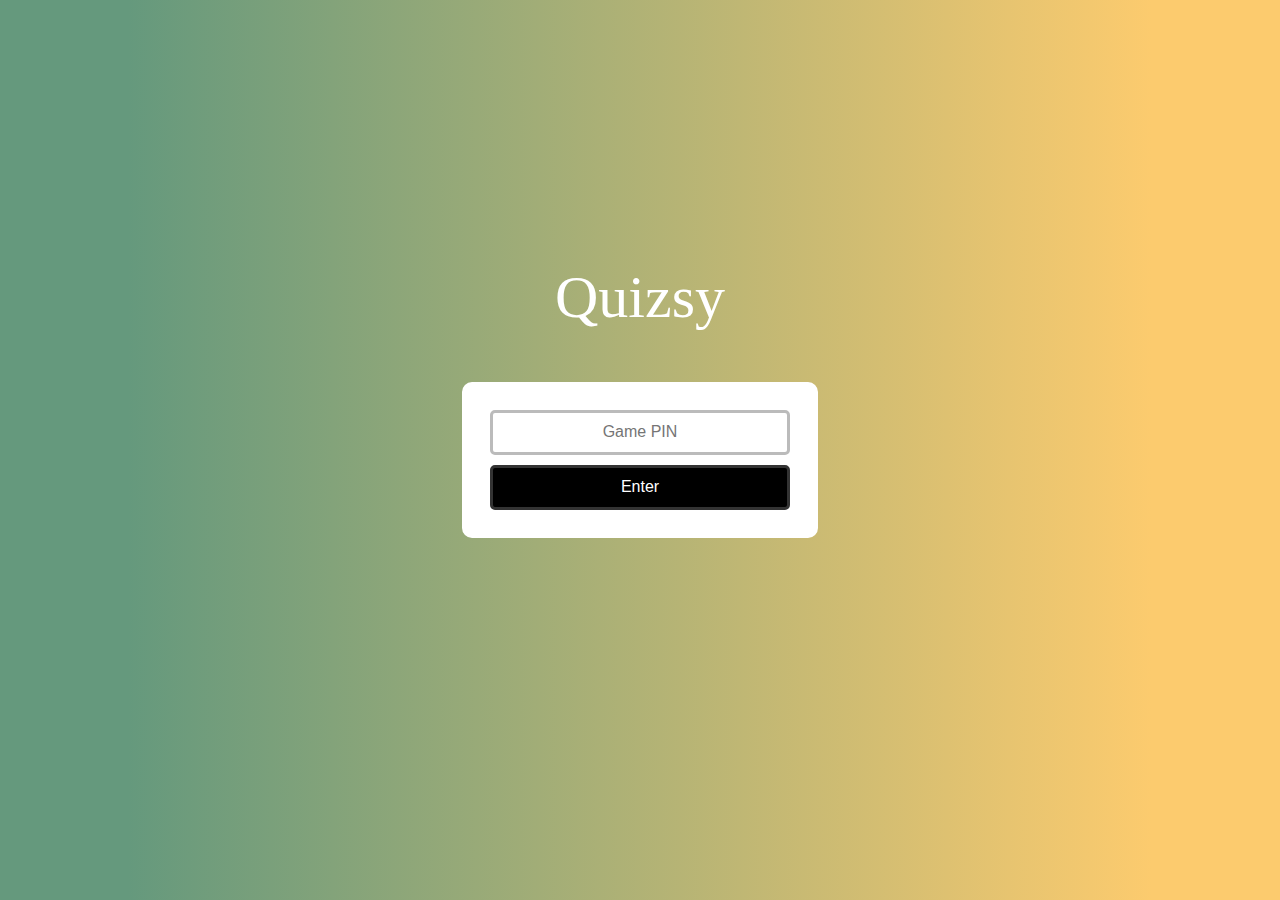
<file: src/main/webapp/getInGame.html>
<!DOCTYPE html>
<html lang="en">
  <head>
    <meta charset="UTF-8" />
    <meta name="viewport" content="width=device-width, initial-scale=1.0" />
    <title>Quizsy</title>
    <link rel="stylesheet" href="./stylesGetInGame.css" />
  </head>
  <body>
    <div class="sessPin">
      <div class="sessPin-Title">Quizsy</div>
      <div class="sessPin-container">
        <input class="sessPin-Pin" placeholder="Game PIN"></input>
         <a href="setNickname.html">
            <button class="sessPin-button">Enter</button>
        </a>
      </div>
    </div>
  </body>
</html>
</file>
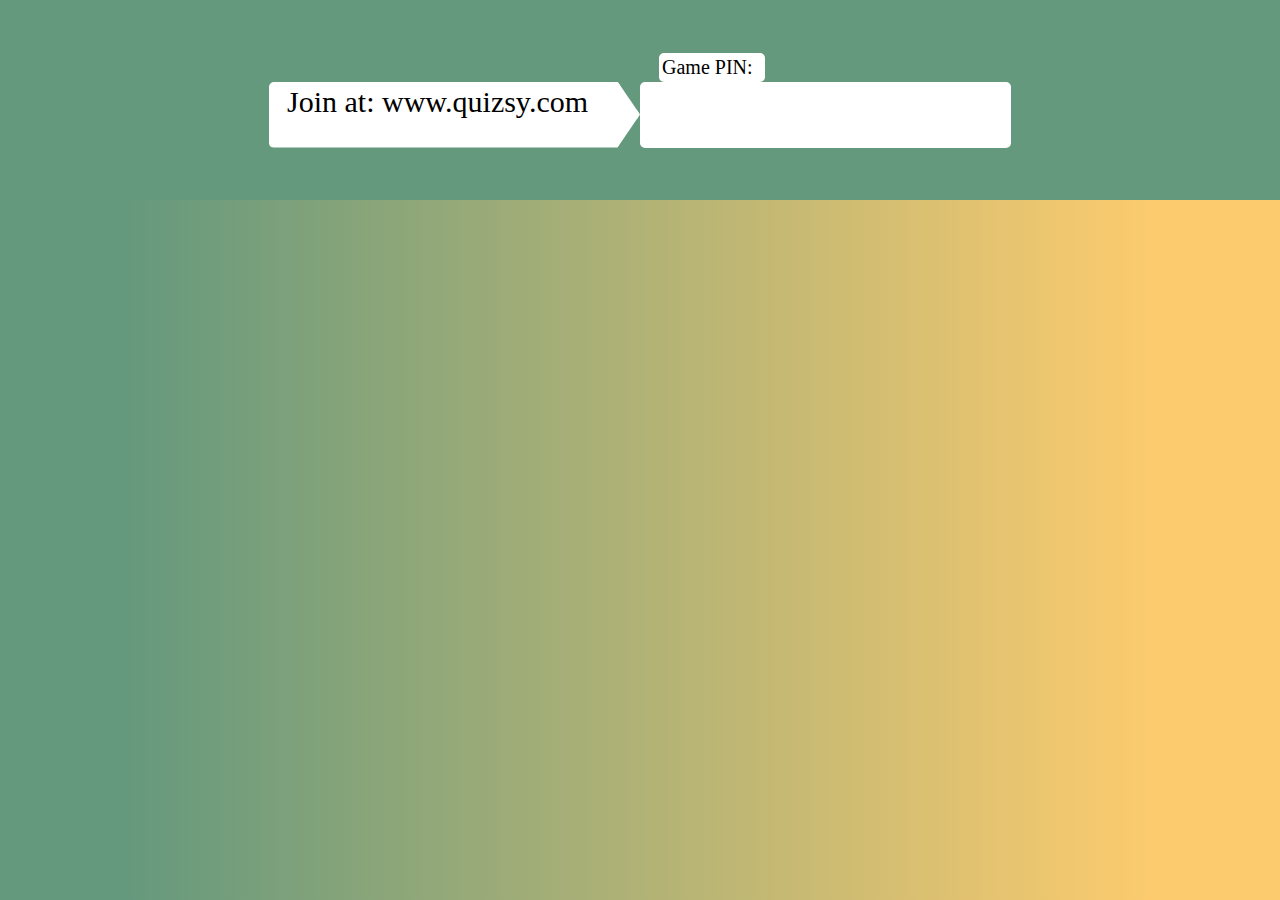
<file: src/main/webapp/homePage.html>
<!DOCTYPE html>
<html lang="en">
  <head>
    <meta charset="UTF-8" />
    <meta name="viewport" content="width=device-width, initial-scale=1.0" />
    <title>Quizsy</title>
    <link rel="stylesheet" href="./stylesHomePage.css" />
  </head>
  <body>
    <div class="info">
      <div class="info-sessPinSection">
        <div class="sessPinSection-Title">Game PIN:</div>
        <div class="info-sessPinSection-content">
          <div class="info-Url-container">
            <div class="info-Url">Join at: www.quizsy.com</div>
          </div>
          <div class="sessPinSection-Pin"></div>
        </div>
      </div>
    </div>

    
  </body>
</html>
</file>
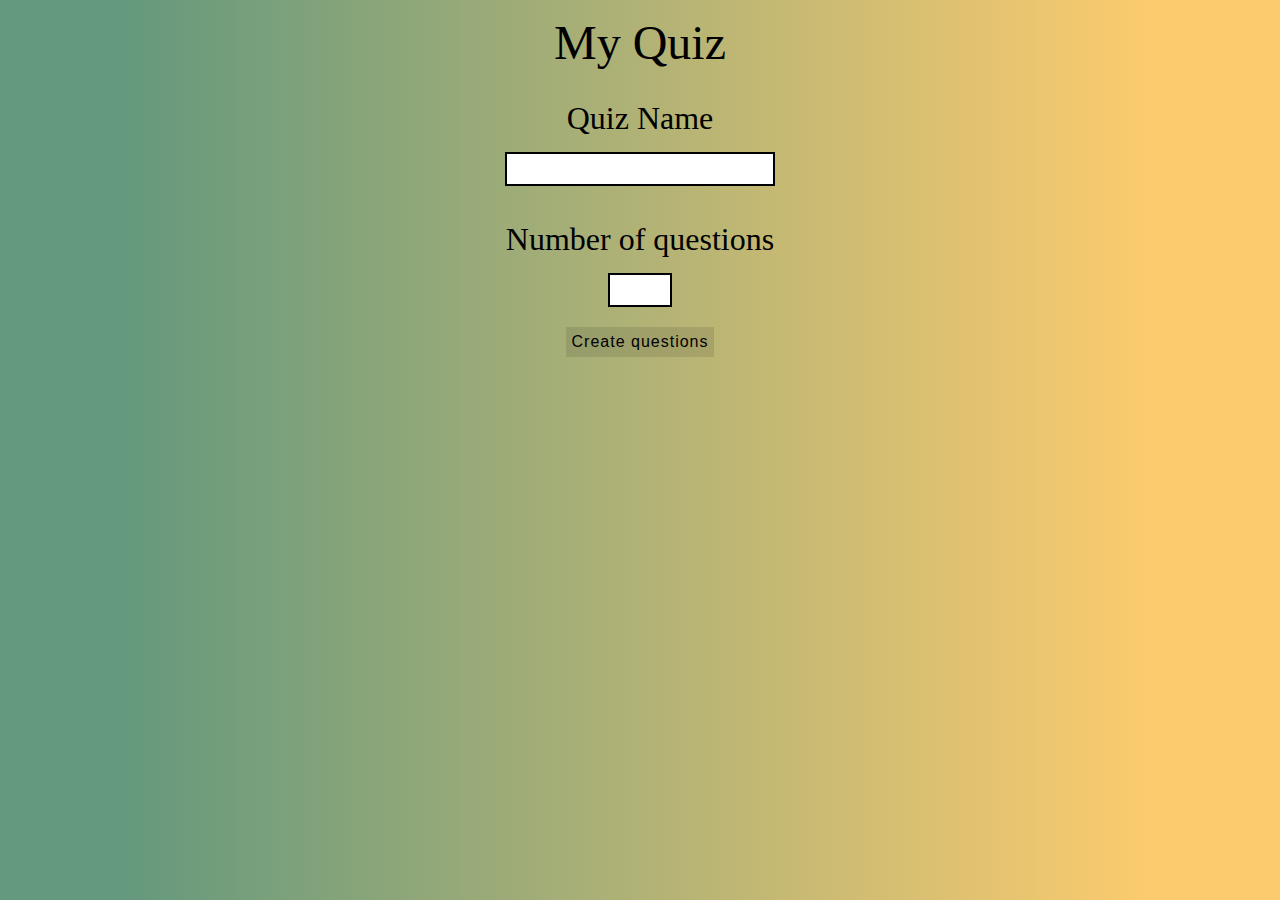
<file: src/main/webapp/indexTeacher.html>
<!DOCTYPE html>
<html>
  <head>
    <meta charset="UTF-8">

    <title>Teacher View</title>
    <link rel="stylesheet" href="styleTeacher.css">
    <link rel="preconnect" href="https://fonts.gstatic.com">
    <link href="https://fonts.googleapis.com/css2?family=Montserrat:ital,wght@0,300;0,400;0,500;0,600;0,700;1,800;1,900&display=swap" rel="stylesheet">
    
  </head>
  <body>
    <div class="num_question">
      <h1>My Quiz</h1>
      
      <h2>Quiz Name</h2>
      <input type="text" id="idNameQuiz">
      <h2>Number of questions </h2>
      <input type="number" id="idNumQue" min="1" max="20">
      <button onclick="createQuestions()">Create questions</button>
    </div>

    <section class="storing" id="storing">
      <div class="storing-container" id="idQuestions">


      </div>

    </section>
  </body>
  <script src="scriptTeacher.js"></script>
</html>
</file>
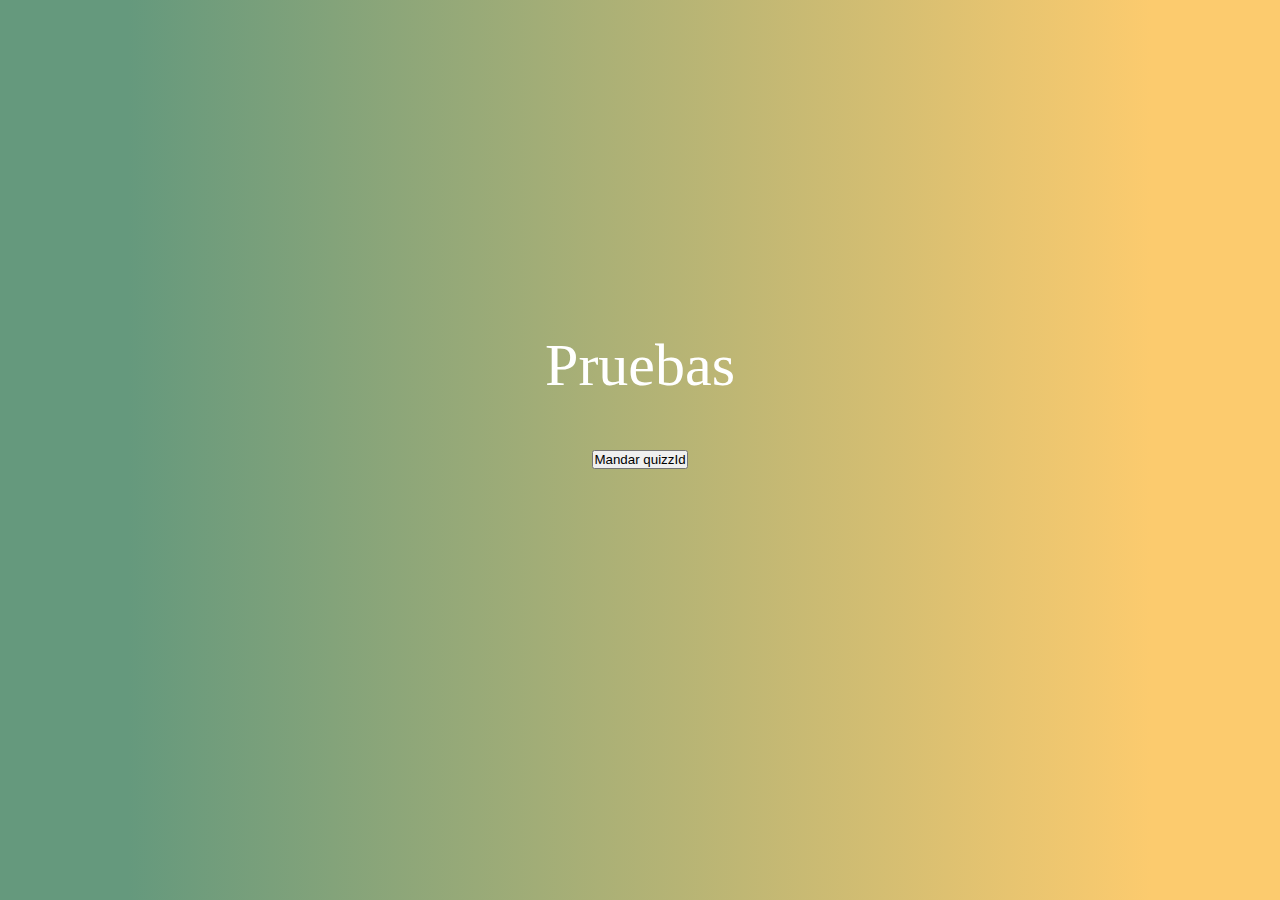
<file: src/main/webapp/pruebas.html>
<!DOCTYPE html>
<html lang="en">
  <head>
    <meta charset="UTF-8" />
    <meta name="viewport" content="width=device-width, initial-scale=1.0" />
    <title>Pruebas</title>
    <link rel="stylesheet" href="./stylesGetInGame.css" />
  </head>
  <body>
    <div class="sessPin">
      <div class="sessPin-Title">Pruebas</div>
    <form action="prepareToJoin.html">
    <input type="submit" class = "quizzButton" value="Mandar quizzId" />
</form>
    </div>
      <script src="pruebas.js"></script>
  </body>
</html>
</file>
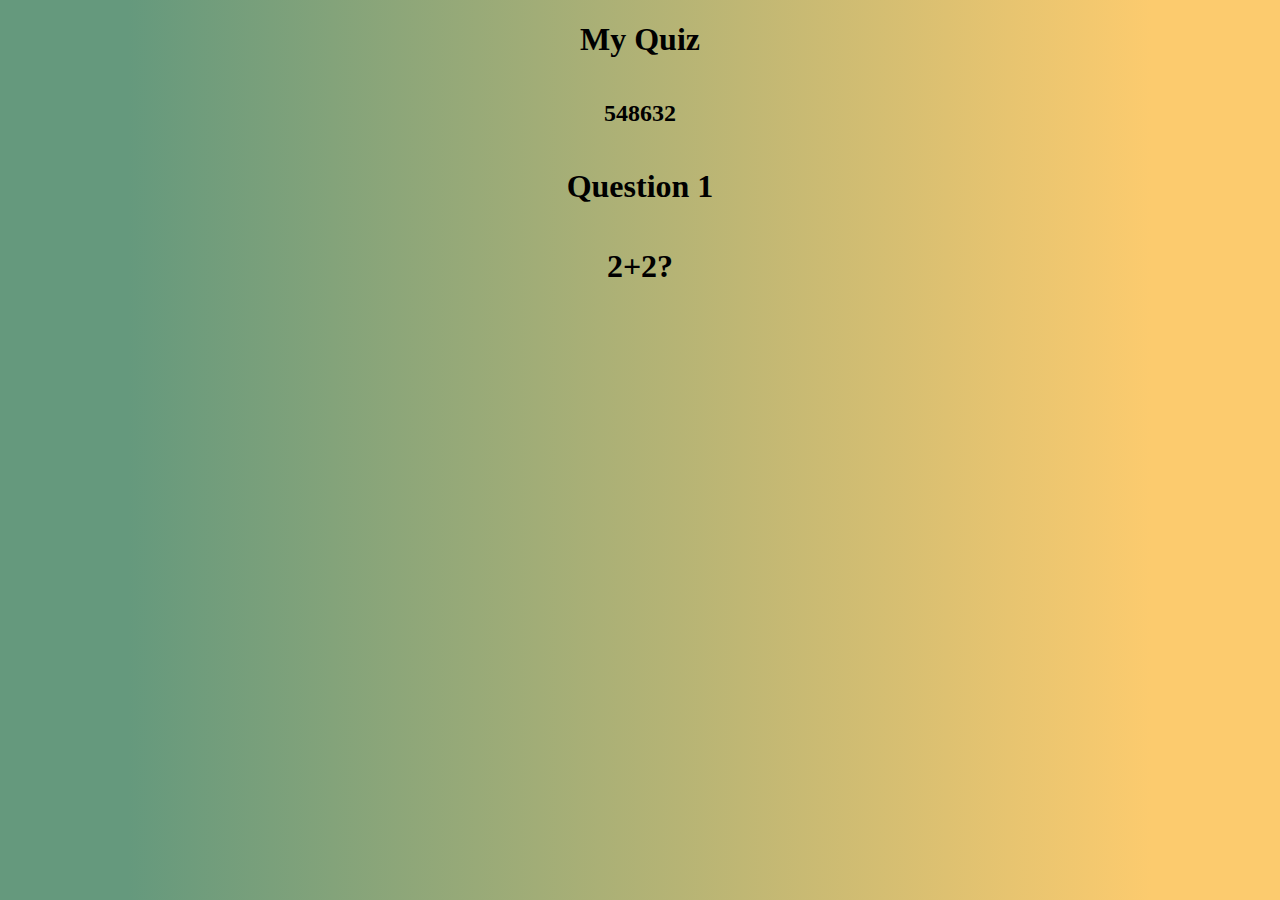
<file: src/main/webapp/questionsTeacher.html>
<!DOCTYPE html>
<html>
  <head>
    <meta charset="UTF-8">

    <title>Teacher View</title>
    <link rel="stylesheet" href="styleTeacher.css">
    <link rel="preconnect" href="https://fonts.gstatic.com">
    <link href="https://fonts.googleapis.com/css2?family=Montserrat:ital,wght@0,300;0,400;0,500;0,600;0,700;1,800;1,900&display=swap" rel="stylesheet">
    
  </head>
  <body>
    <div class="questionTeacherContainer">
      <h1>My Quiz</h1>
      <h2>548632</h2>
      <h1>Question 1</h1>
      <h1>2+2?</h1>
    </div>

  </body>
</html>
</file>
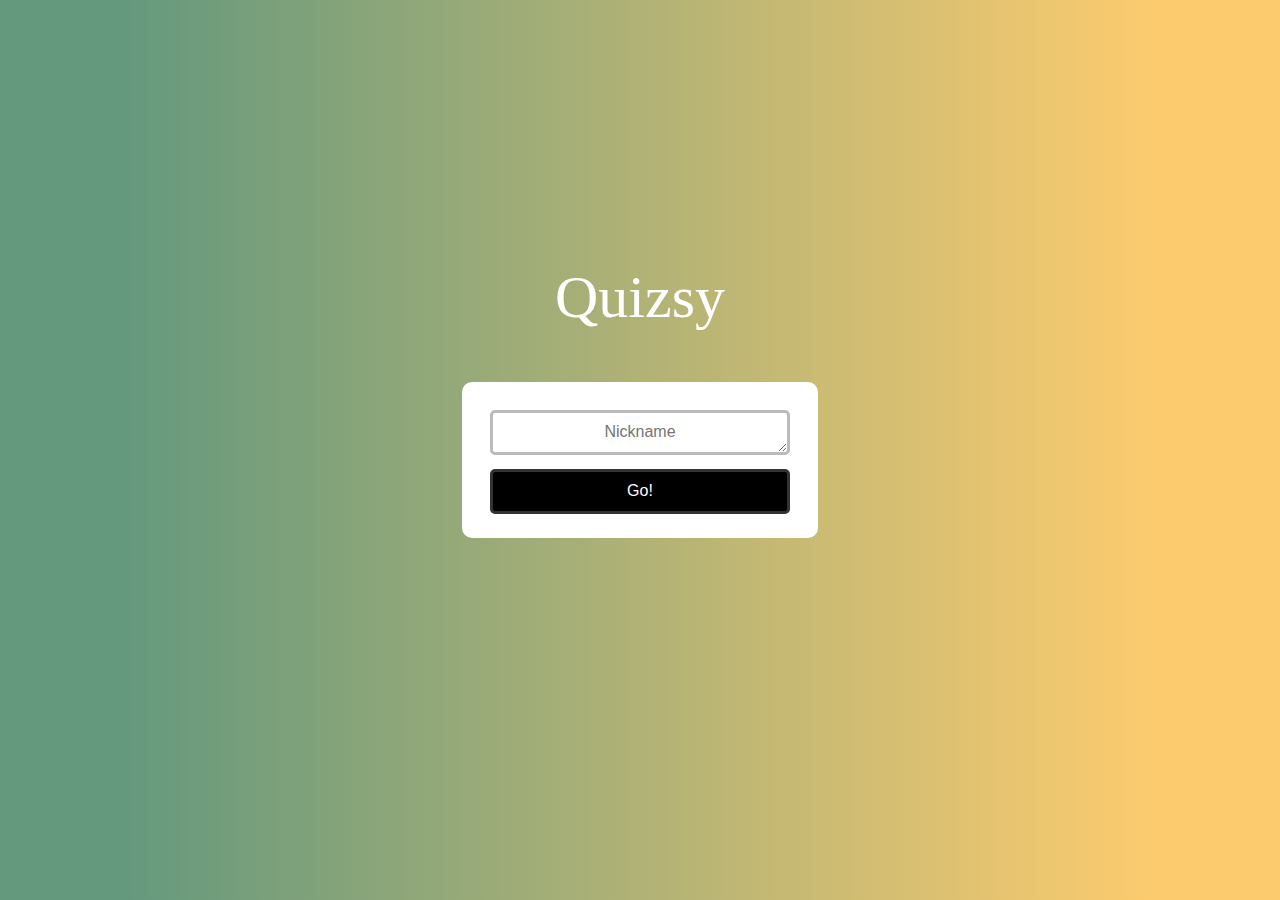
<file: src/main/webapp/setNickname.html>
<!DOCTYPE html>
<html lang="en">
  <head>
    <meta charset="UTF-8" />
    <meta name="viewport" content="width=device-width, initial-scale=1.0" />
    <title>Quizsy</title>
    <link rel="stylesheet" href="./stylesGetInGame.css" />
  </head>
  <body>
    <div class="gameNickname">
        <div class="gameNickname-mTitle">Quizsy</div>
        <div class="gameNickname-container"> 
            <form action="/form-playerName-handler" method="POST">
                <textarea class="gameNickname-Nickname" name="gameNickname-input" placeholder="Nickname"></textarea>
                
                <input class="gameNickname-button" type="submit" value="Go!" href="student.html"/>
                
            </form>
        </div>
    </div>
  </body>
</html>
</file>
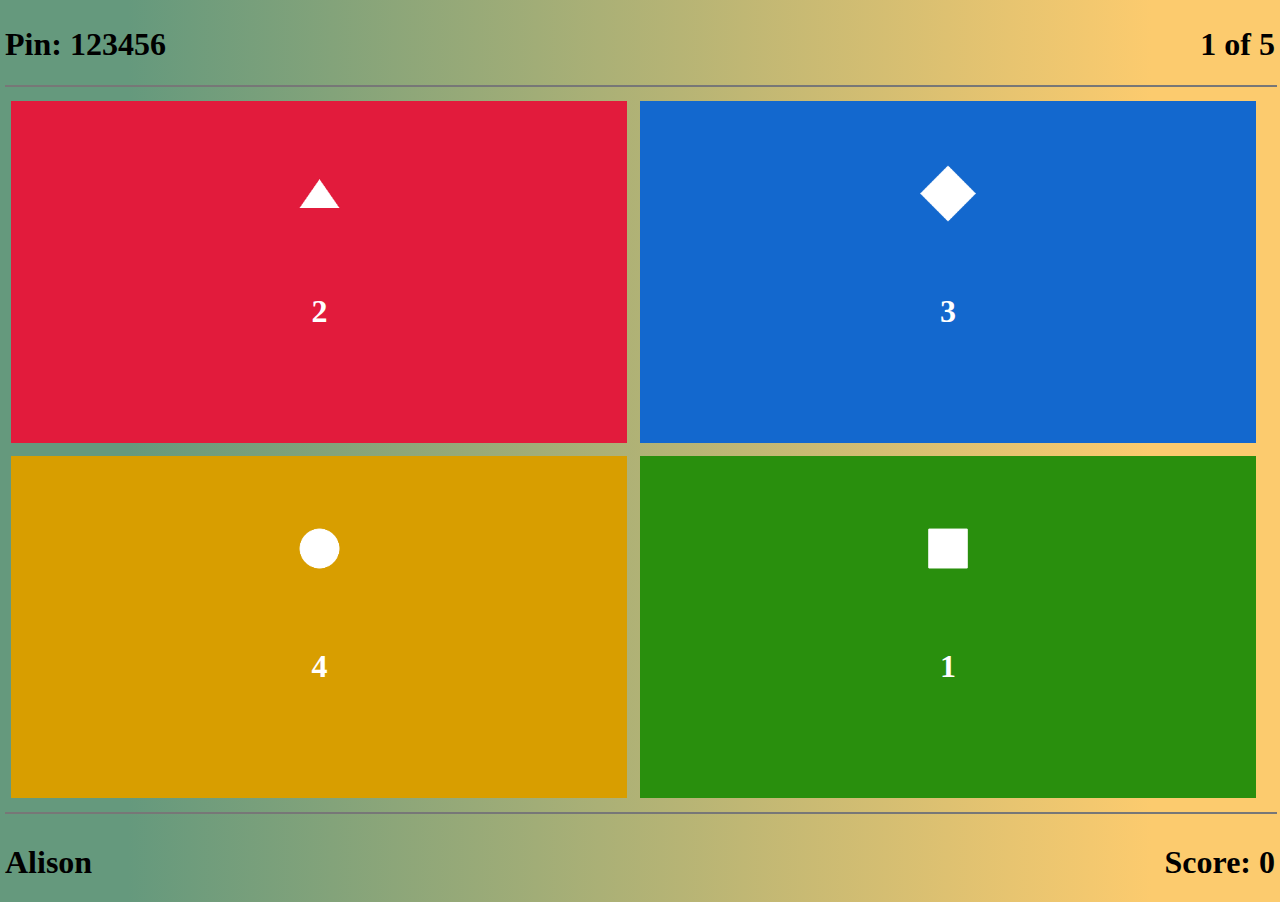
<file: src/main/webapp/student.html>
<!DOCTYPE html>
<html>
  <head>
    <meta charset="UTF-8">
    <title>Quizsy</title>
    <link rel="stylesheet" href="studentstyle.css">
    <script src="studentscript.js"></script>
  </head>
  <body onload = "loadValues()"> 
    <div class = "titlebar">
      <h1 class = "pin" id = "pinValue">
      Pin: 123456
      </h1>
      <h1 class = "question" id = "questionNum">
      1 of 5
      </h1>
      
      <hr>
    </div>

    <div class = "answers">
      <div class="row">
        <div class="column" id = "triangleBackground" onclick = "nextQuestion(1)">
          <img src = "images/RedTriangle.png" />
          <h1 class = "answerText"> 2 </h1>
        </div>
        <div class="column" id = "diamondBackground" onclick = "nextQuestion(2)">
          <img src = "images/BlueDiamond.png"/>
          <h1 class = "answerText"> 3 </h1>
        </div>
      </div>

      <div class="row">
        <div class="column" id = "circleBackground" onclick = "nextQuestion(3)">
          <img src = "images/YellowCircle.png"/>
          <h1 class = "answerText"> 4 </h1>
        </div>
        <div class="column" id = "squareBackground" onclick = "nextQuestion(4)">
          <img src = "images/GreenSquare.png"/>
          <h1 class = "answerText"> 1 </h1>
        </div>
      </div>
    </div>

    <div class = "titlebar">
      <hr>
      <h1 class = "pin" id = "nameValue">
      Alison
      </h1>
      <h1 class = "question" id = "score">
      Score
      </h1>
    </div>
  </body>
</html>
</file>
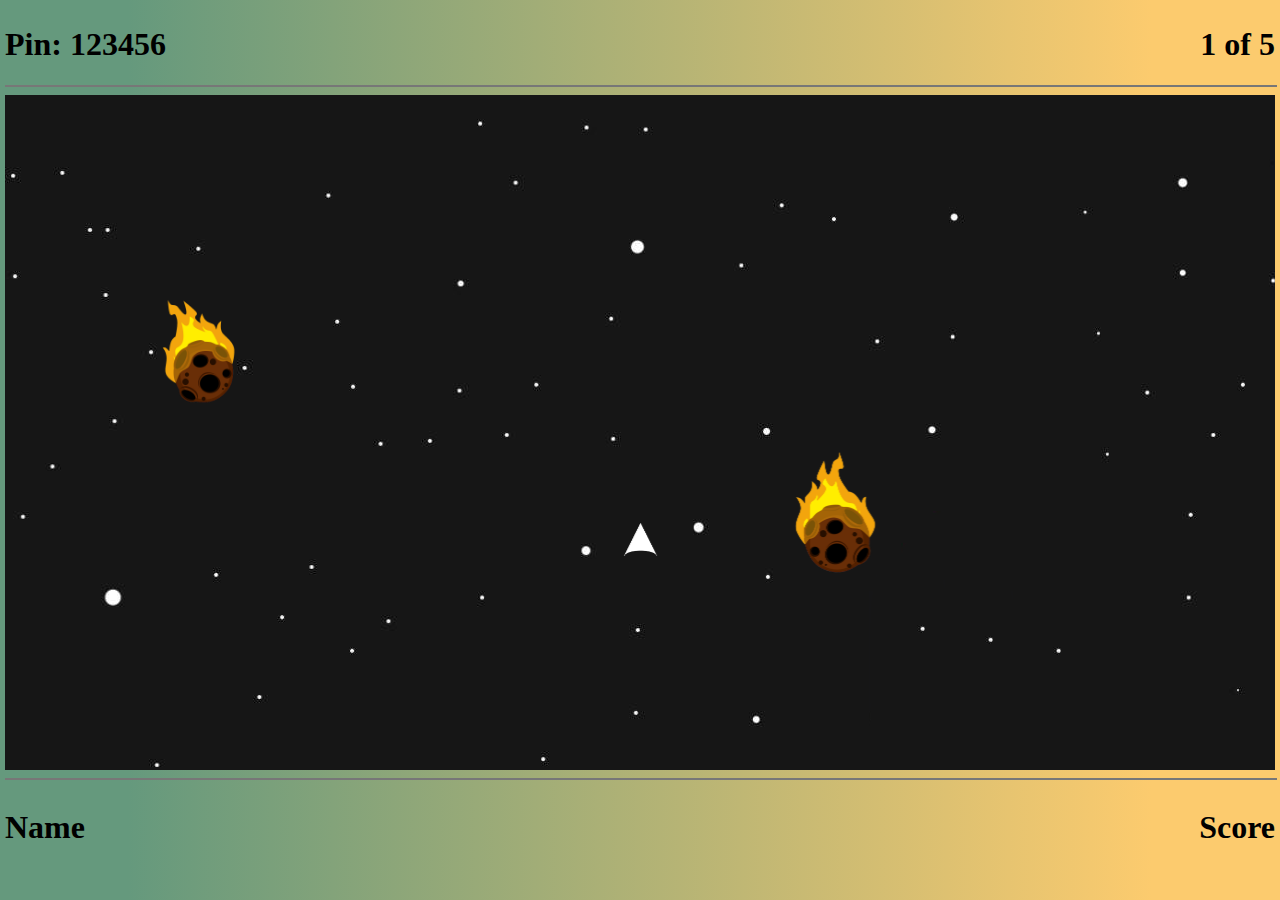
<file: src/main/webapp/studentgravity.html>
<!DOCTYPE html>
<html>
  <head>
    <meta charset="UTF-8">
    <title>Quizsy</title>
    <link rel="stylesheet" href="gravitystyle.css">
    <script src="studentscript.js"></script>
  </head>
  <body onload = "loadValues()"> 
    <div class = "titlebar">
      <h1 class = "pin" id = "pinValue">
      Pin: 123456
      </h1>
      <h1 class = "question" id = "questionNum">
      1 of 5
      </h1>
      
      <hr>
    </div>

    <div onload = "setup()">
    <div id = "studentCanvas" >
        <div id = "asteroids">
        <img id = "asteroid1" class = "asteroidImg" src = "images/asteroid1.png"/>
        <img id = "asteroid2" class = "asteroidImg" src = "images/asteroid2.png"/>
        <img id = "asteroid4" class = "asteroidImg" src = "images/asteroid4.png"/>
        </div>
        <img class = "shipImg" src = "images/shipwhitetransparent.png"/>
    </div>    
    </div>

    <div class = "titlebar">
      <hr>
      <h1 class = "pin" id = "nameValue">
      Name
      </h1>
      <h1 class = "question" id = "questionNum">
      Score
      </h1>
    </div>
  </body>
</html>
</file>
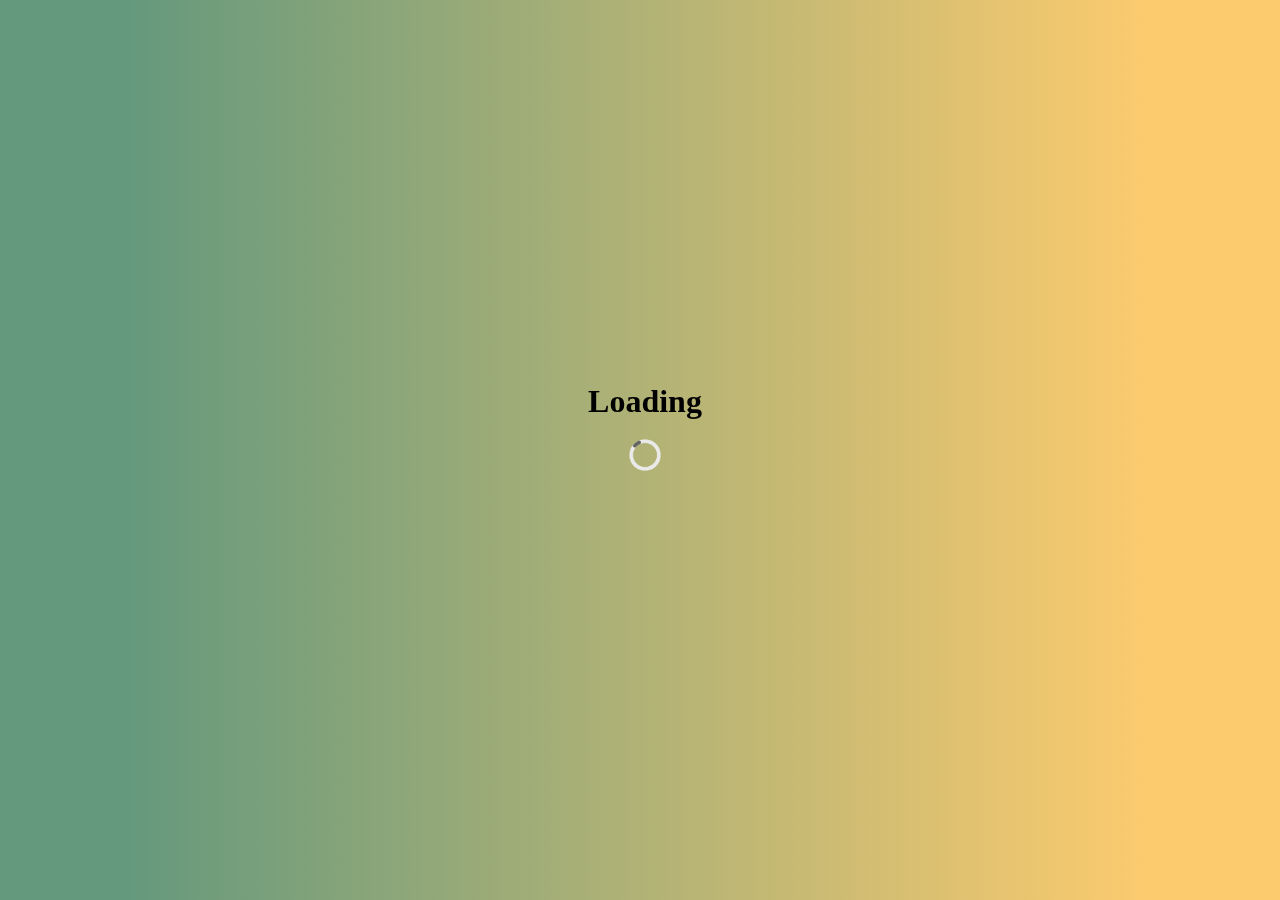
<file: src/main/webapp/studentloading.html>
<!DOCTYPE html>
<html>
  <head>
    <meta charset="UTF-8">
    <title>Loading...</title>
    <link rel="stylesheet" href="studentstyle.css">
    <script src="studentscript.js"></script>
  </head>
  <body onload = "revealAnswer()">
    <div id="content">
      <div class = "centerText">
      <h1 style = "clear:right; margin-bottom:10%;">Loading</h1>
      </div style = "position:relative; margin-top:10%">
      <div class = "centerText">  
      <img style = "transform: scale(.09);"src = "images/loading.gif"/>
      </div>
    </div>
  </body>
</html>
</file>
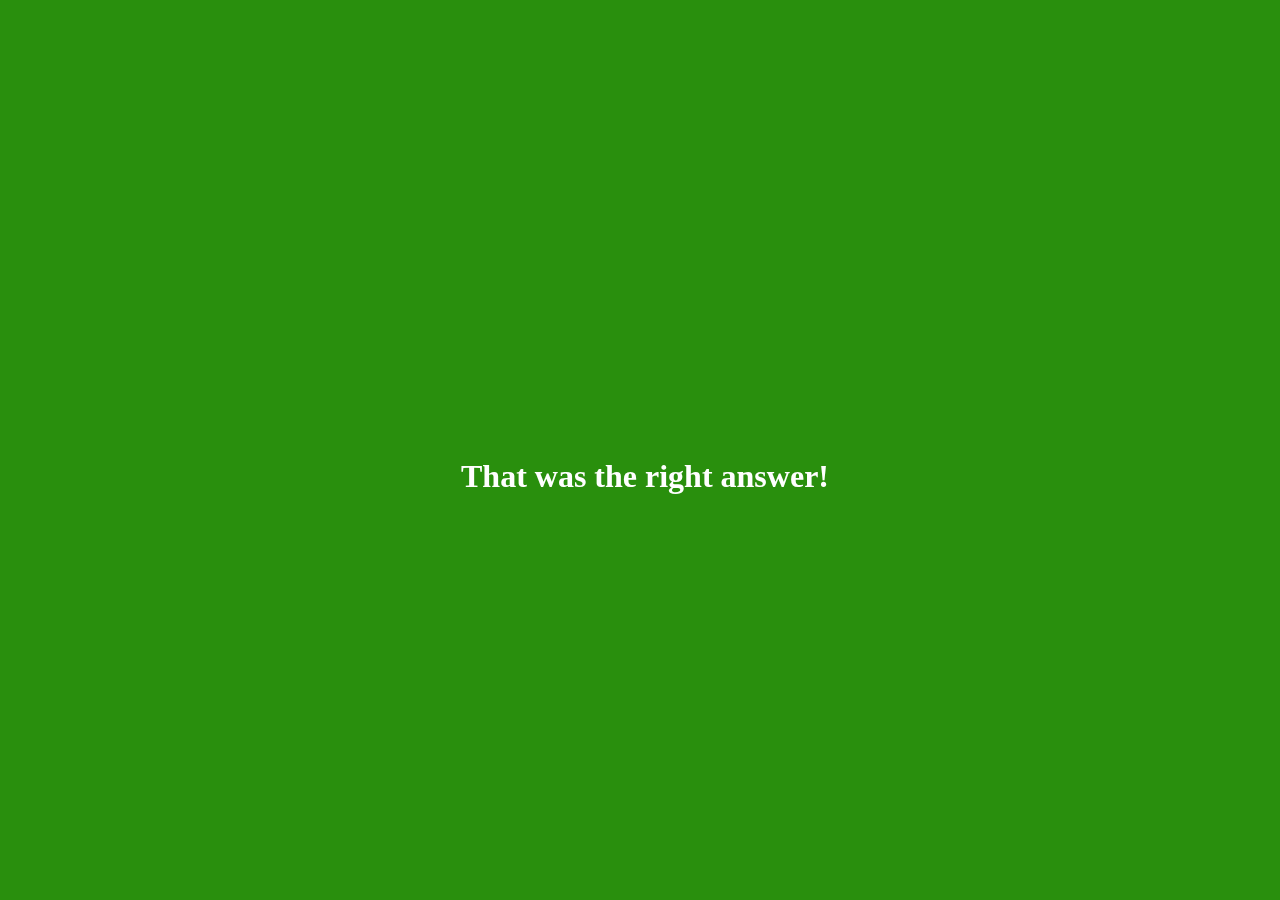
<file: src/main/webapp/studentright.html>
<!DOCTYPE html>
<html>
  <head>
    <meta charset="UTF-8">
    <title>Right!</title>
    <link rel="stylesheet" href="studentstyle.css">
    <script src="studentscript.js"></script>
  </head>
  <body id = "rightScreen" onload = "loadStudent()">
    <div id="content">
      <h1 class = "centerText">That was the right answer!</h1>
    </div>
  </body>
</html>
</file>
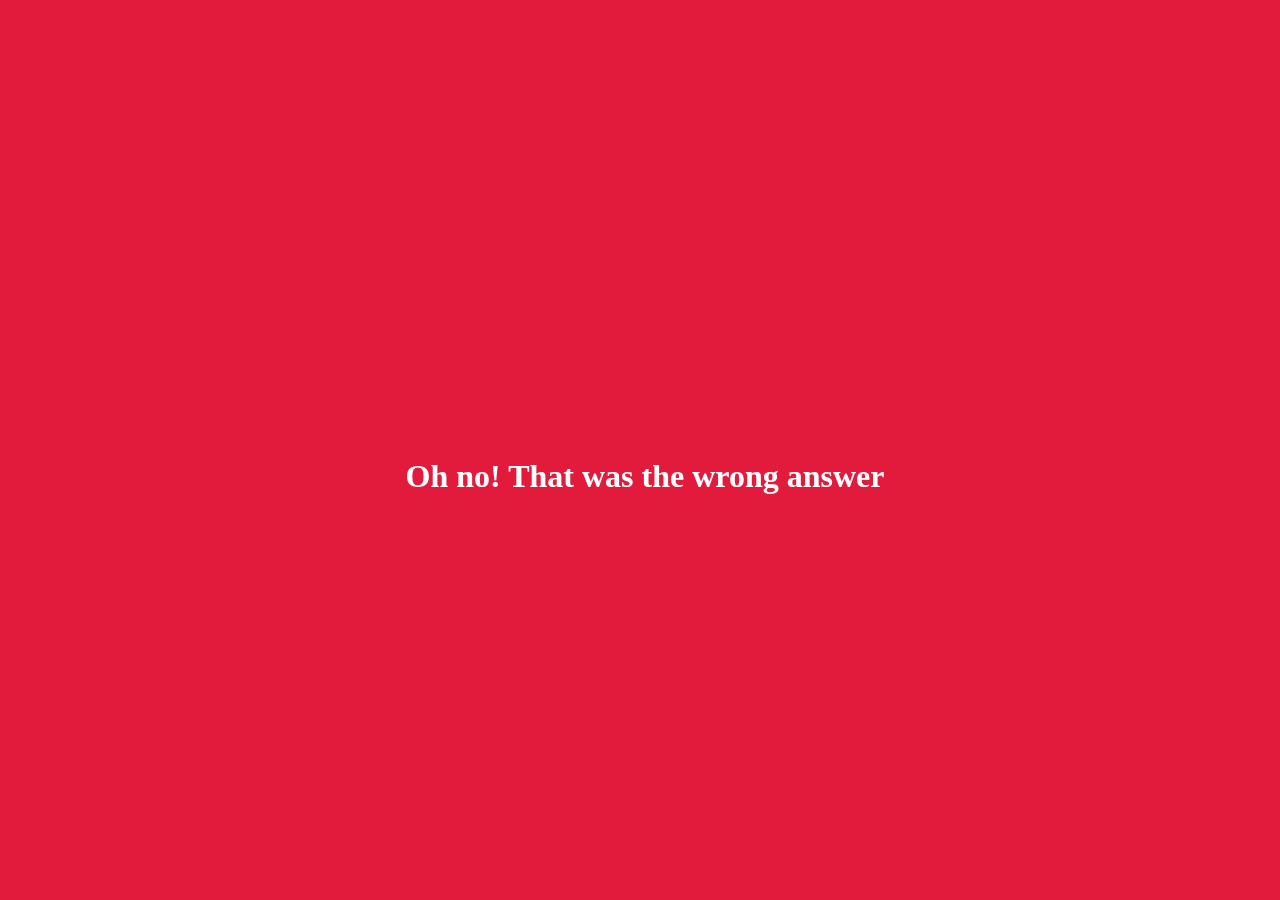
<file: src/main/webapp/studentwrong.html>
<!DOCTYPE html>
<html>
  <head>
    <meta charset="UTF-8">
    <title>Wrong!</title>
    <link rel="stylesheet" href="studentstyle.css">
    <script src="studentscript.js"></script>
  </head>
  <body id = "wrongScreen" onload = "loadStudent()">
    <div id="content">
      <h1 class = "centerText">Oh no! That was the wrong answer</h1>
    </div>
  </body>
</html>
</file>
<file: src/main/webapp/stylesGetInGame.css>
* {
  padding: 0px;
  margin: 0px;
}

body {
  background: -webkit-linear-gradient(90deg, #65997d 10%, #fccb6e 90%);
  background: -moz-linear-gradient(90deg, #65997d 10%, #fccb6e 90%);
  background: -ms-linear-gradient(90deg, #65997d 10%, #fccb6e 90%);
  background: -o-linear-gradient(90deg, #65997d 10%, #fccb6e 90%);
  background: linear-gradient(90deg, #65997d 10%, #fccb6e 90%);
  font-family: cursive;
  height: 800px;
}

.sessPin,
.gameNickname {
  display: flex;
  flex-direction: column;
  align-items: center;
  justify-content: center;
  height: 800px;
}

.sessPin-Title,
.gameNickname-mTitle {
  color: white;
  font-size: 60px;
  padding-bottom: 50px;
}

.sessPin-container,
.gameNickname-container {
  background-color: white;
  border: solid white;
  border-radius: 10px;
  height: 100px;
  width: 300px;
  padding: 25px;
}

.sessPin-Pin,
.gameNickname-Nickname {
  border: solid;
  border-color: #bbbbbb;
  border-radius: 5px;
  height: 45px;
  width: 300px;
  color: gray;
  font-size: 16px;
  text-align: center;
  justify-content: center;
  box-sizing: border-box;
  margin-bottom: 0.625rem;
}

.gameNickname-Nickname{
    padding-top: 10px;
    font-family: helvetica;
}
.sessPin-button,
.gameNickname-button {
  background-color: black;
  color: white;
  border: solid rgb(51, 51, 51);
  border-radius: 5px;
  height: 45px;
  width: 300px;
  font-size: 16px;
  box-sizing: border-box;
  cursor: pointer;
}

.sessPin-button:hover,
.gameNickname-button:hover {
  background-color: rgb(104, 102, 102);
}
</file>
<file: src/main/webapp/stylesHomePage.css>
* {
  padding: 0px;
  margin: 0px;
}

body {
  background: -webkit-linear-gradient(90deg, #65997d 10%, #fccb6e 90%);
  background: -moz-linear-gradient(90deg, #65997d 10%, #fccb6e 90%);
  background: -ms-linear-gradient(90deg, #65997d 10%, #fccb6e 90%);
  background: -o-linear-gradient(90deg, #65997d 10%, #fccb6e 90%);
  background: linear-gradient(90deg, #65997d 10%, #fccb6e 90%);
  font-family: cursive;
  height: 800px;
}

.info {
  display: flex;
  flex-direction: column;
  align-items: center;
  justify-content: space-evenly;
  height: 200px;
  background-color: #65997d;
}

.info-sessPinSection {
  display: flex;
  flex-direction: column;
}

.sessPinSection-Title {
  font-size: 20px;
  border: solid;
  width: 100px;
  border: solid white;
  background-color: white;
  border-radius: 5px;
  margin-left: 390px;
}

.info-sessPinSection-content {
  display: flex;
  flex-direction: row;
}

.sessPinSection-Pin {
  font-size: 20px;
  border: solid white;
  background-color: white;
  border-radius: 5px;
  height: 60px;
  width: 350px;
  align-content: center;
  font-size: 40px;
  padding-left: 15px;
  letter-spacing: 2px;
  font-weight: bold;
}

.info-Url-container {
  display: flex;
  text-justify: center;
}

.info-Url {
  font-size: 20px;
  border: solid white;
  background-color: white;
  border-radius: 5px;
  height: 60px;
  width: 350px;
  font-size: 30px;
  padding-left: 15px;
  clip-path: polygon(
    calc(100% - 2.5vmin) 0px,
    100% 50%,
    calc(100% - 2.5vmin) 100%,
    0px 100%,
    0px 0px
  );
}
</file>
<file: src/main/webapp/styleTeacher.css>
html, body{
  font-family: 'Montserrat', sans-serif;
  margin: 0;
  scroll-behavior: smooth;
}

body {
  background: -webkit-linear-gradient(90deg, #65997d 10%, #fccb6e 90%);
  background: -moz-linear-gradient(90deg, #65997d 10%, #fccb6e 90%);
  background: -ms-linear-gradient(90deg, #65997d 10%, #fccb6e 90%);
  background: -o-linear-gradient(90deg, #65997d 10%, #fccb6e 90%);
  background: linear-gradient(90deg, #65997d 10%, #fccb6e 90%);
  font-family: cursive;
  height: 800px;
}

/* Number of question */
.num_question{
  display: flex;
  align-items: center;
  justify-content: center;
  flex-direction: column; 
}

.questionTeacherContainer{
  display: flex;
  align-items: center;
  justify-content: center;
  flex-direction: column; 
}

.num_question #idNumQue{
    width: 50px;
    border: 2px solid black; 
    font-size: 16px;
    font-family: 'Muli', sans-serif;
    margin-bottom: 20px;
    padding:5px;
    outline: none;
    height: 20px;

}

.num_question input{
    width: 20%;
    border: 2px solid black; 
    font-size: 16px;
    font-family: 'Muli', sans-serif;
    margin-bottom: 20px;
    padding:5px;
    outline: none;
    height: 20px;
}

.num_question button{
    background-color: rgba(0, 0, 0, 0.1);
    border: none;
    color: black;
    cursor: pointer;
    font-size: 16px;
    margin-bottom: 10px;
    font-family: 'Muli', sans-serif;
    font-weight: normal;
    height: 30px;
    letter-spacing: 1px;
}

.num_question h1{
  color: black;
  font-weight: normal;
  margin: 10px;
  padding: 5px;
  font-size: 3em;
  font-weight: normal;
}

.num_question h2{
  color: black;
  font-weight: normal;
  margin: 10px;
  padding: 5px;
  font-size: 2em;
  font-weight: normal;
}

/* Question create */
.storing-container p{
  color: black;
  font-weight: normal;
  margin-left: 10%;
  margin-right: 10%;
  font-size: 1em;
  font-weight: normal;
  line-height: 40px;
}

.storing-container form{
  display: flex;
  align-items: center;
  justify-content: center;
  flex-direction: column; 
}

.storing-container input{
    width: 20%;
    border: 2px solid black; 
    font-size: 16px;
    font-family: 'Muli', sans-serif;
    margin-bottom: 20px;
    padding:5px;
    outline: none;
    height: 20px;
}

.storing-container .botonSubmit{
    background-color: rgba(0, 0, 0, 0.1);
    border: none;
    color: black;
    cursor: pointer;
    font-size: 16px;
    margin-bottom: 10px;
    font-family: 'Muli', sans-serif;
    font-weight: normal;
    height: 30px;
    letter-spacing: 1px;
}
</file>
<file: src/main/webapp/studentstyle.css>
.pin {
  display:block; 
  float: left;
}

.answers {
  margin:auto;
}

.question {
  display:block; 
  float: right;
}
.row {
  display: flex;
  padding: 0.5%;
}

.column {
  flex: 50%;
  height: 38vh;
  margin-right:1%;
  text-align: center;
  
}

.centerText {
    
  height: 100%;
  width: 100%;
  display: flex;
  position: fixed;
  align-items: center;
  justify-content: center;
    
}

.answerText {
  height: 0%;
  width: 100%;
  color: white;
  display: flex;
  align-items: center;
  justify-content: center;
}

#diamond {
  height: 100%;
}

#square {
  height: 100%;
}

#triangle {
  height: 100%;
}

#circle {
  height: 100%; 
}

#diamondShape {
  position: relative;
  top:45%;
  margin:auto;  
  width: 30%;
  height: 30%;
  background: white;
/* Rotate */
  -webkit-transform: rotate(-45deg);
  -moz-transform: rotate(-45deg);
  -ms-transform: rotate(-45deg);
  -o-transform: rotate(-45deg);
  transform: rotate(-45deg);
/* Rotate Origin */
  -webkit-transform-origin: 0 100%;
  -moz-transform-origin: 0 100%;
  -ms-transform-origin: 0 100%;
  -o-transform-origin: 0 100%;
  transform-origin: 0 100%;
  margin: 60px 0 10px 310px;
}

#squareShape {
  position: relative;
  top:45%;
  margin:auto;
  width: 10%;
  height: 10%;
  background: white;
}

#triangleShape {
  position: relative;
  top:45%;
  margin:auto;  
  width: 10%;
  height: 10%;
  
}

#circleShape {
  align-self: center;
  width: 20%;
  height: 20%;
  background: white;
  -moz-border-radius: 60px;
  -webkit-border-radius: 70%;
  -ms-border-radius: 60px;
  -o-border-radius: 60px;
  border-radius: 70%;  
}

#diamondBackground {
  background: #1368ce; 
}

#squareBackground {
  background: #298f0d;
}

#triangleBackground {
  background: #e21b3c;
}

#circleBackground {
  background: #d89e00;
  
}

#wrongScreen {
    background: #e21b3c;
    color:white;
}

#rightScreen {
    background: #298f0d;
    color:white;
}

hr {
  border: 1px solid #777777;
  width: 100%;
}

img {
  width: 30%;
}

body {
    margin:5px;
    background: -webkit-linear-gradient(90deg, #65997d 10%, #fccb6e 90%);
  background: -moz-linear-gradient(90deg, #65997d 10%, #fccb6e 90%);
  background: -ms-linear-gradient(90deg, #65997d 10%, #fccb6e 90%);
  background: -o-linear-gradient(90deg, #65997d 10%, #fccb6e 90%);
  background: linear-gradient(90deg, #65997d 10%, #fccb6e 90%);
}
</file>
<file: src/main/webapp/gravitystyle.css>
.shipImg {
  position: relative;
  display: block;
  margin-left: auto;
  margin-right: auto;
  transform: scale(.08);
  width: 50%;
}

.asteroidImg {
    display: block;
}

.row {
  display: flex;
  padding: 0.5%;
}

.column {
  flex: 50%;
  height: 38vh;
  margin-right:1%;
  text-align: center;
  
}

.pin {
  display:block; 
  float: left;
}

.answers {
  margin:auto;
}

.question {
  display:block; 
  float: right;
}

#studentCanvas {
  background-image: url("images/spacebackground.png");
  height: 75vh;
}

#asteroid1 {
  transform: scale(.23);
  float:left;  
}

#asteroid2 {
  transform: scale(.25);  
  float:left;
}

#asteroid3 {
  transform: scale(.26);
  position: absolute;
  top: 25%;
  right: 1%;  
}

#asteroid4 {
  transform: scale(.26);
}

#asteroids {
    width: 100%;
    height:50%;
    position: fixed;
    align-items: center;
}

hr {
  border: 1px solid #777777;
  width: 100%;
}

body {
  margin:5px;
  background: -webkit-linear-gradient(90deg, #65997d 10%, #fccb6e 90%);
  background: -moz-linear-gradient(90deg, #65997d 10%, #fccb6e 90%);
  background: -ms-linear-gradient(90deg, #65997d 10%, #fccb6e 90%);
  background: -o-linear-gradient(90deg, #65997d 10%, #fccb6e 90%);
  background: linear-gradient(90deg, #65997d 10%, #fccb6e 90%);
}
</file>
